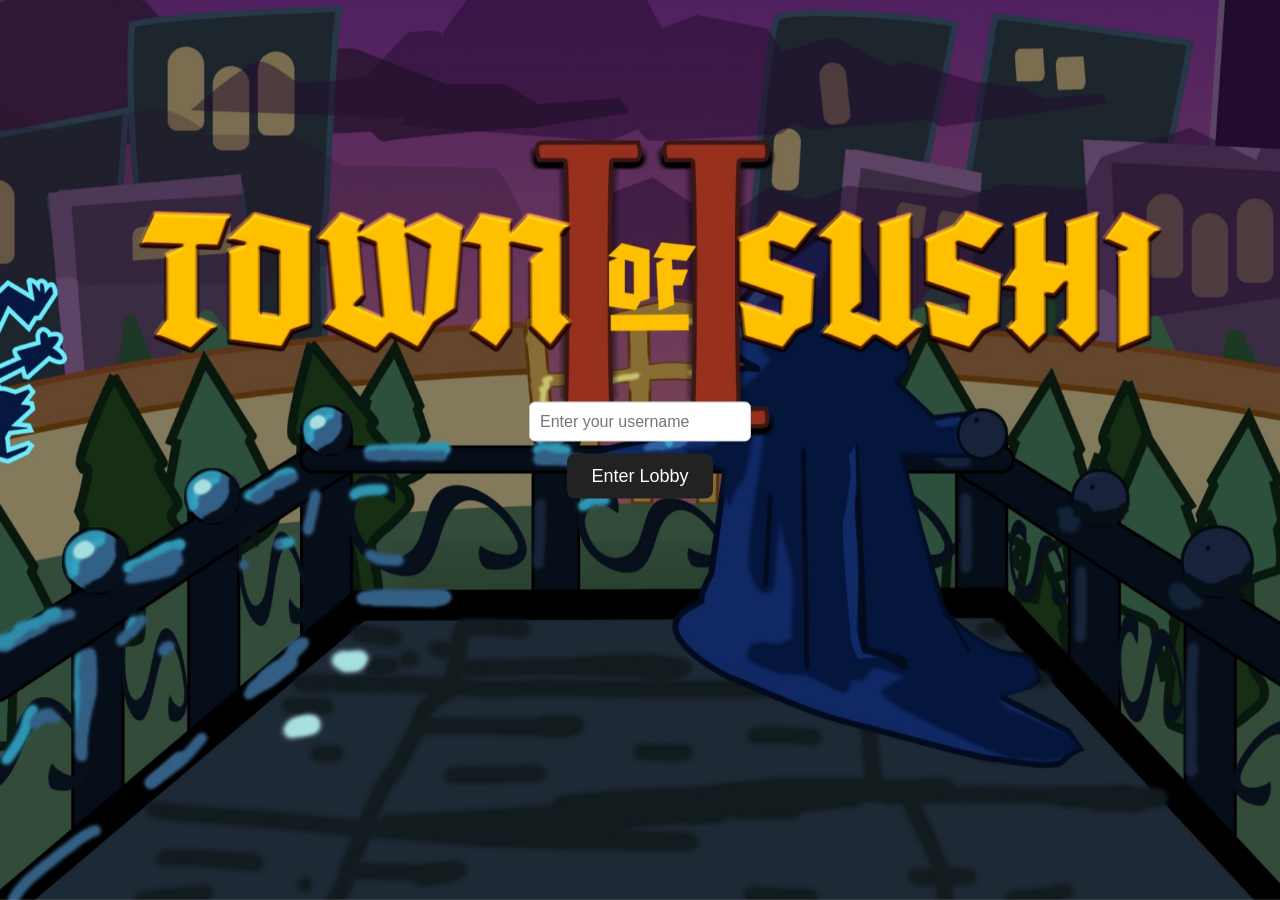
<file: templates/index.html>
<!DOCTYPE html>
<html>
<head>
    <title>Town of Salem 2</title>

    <link rel="stylesheet" href="/static/css/style.css">
</head>

<body>

    <img class="bg" src="/static/images/landing-page.png">

    <div class="ui">
        <input type="text" id="username" placeholder="Enter your username">
        <br>
        <button id="enterLobby">Enter Lobby</button>
    </div>

    <script>
    document.getElementById("enterLobby").onclick = () => {
        const usernameInput = document.getElementById("username").value.trim();
        if (!usernameInput) {
            alert("Please enter a username!");
            return;
        }

        localStorage.setItem("username", usernameInput);

        window.location.href = "/lobby";
    };
    </script>

</body>
</html>
</file>
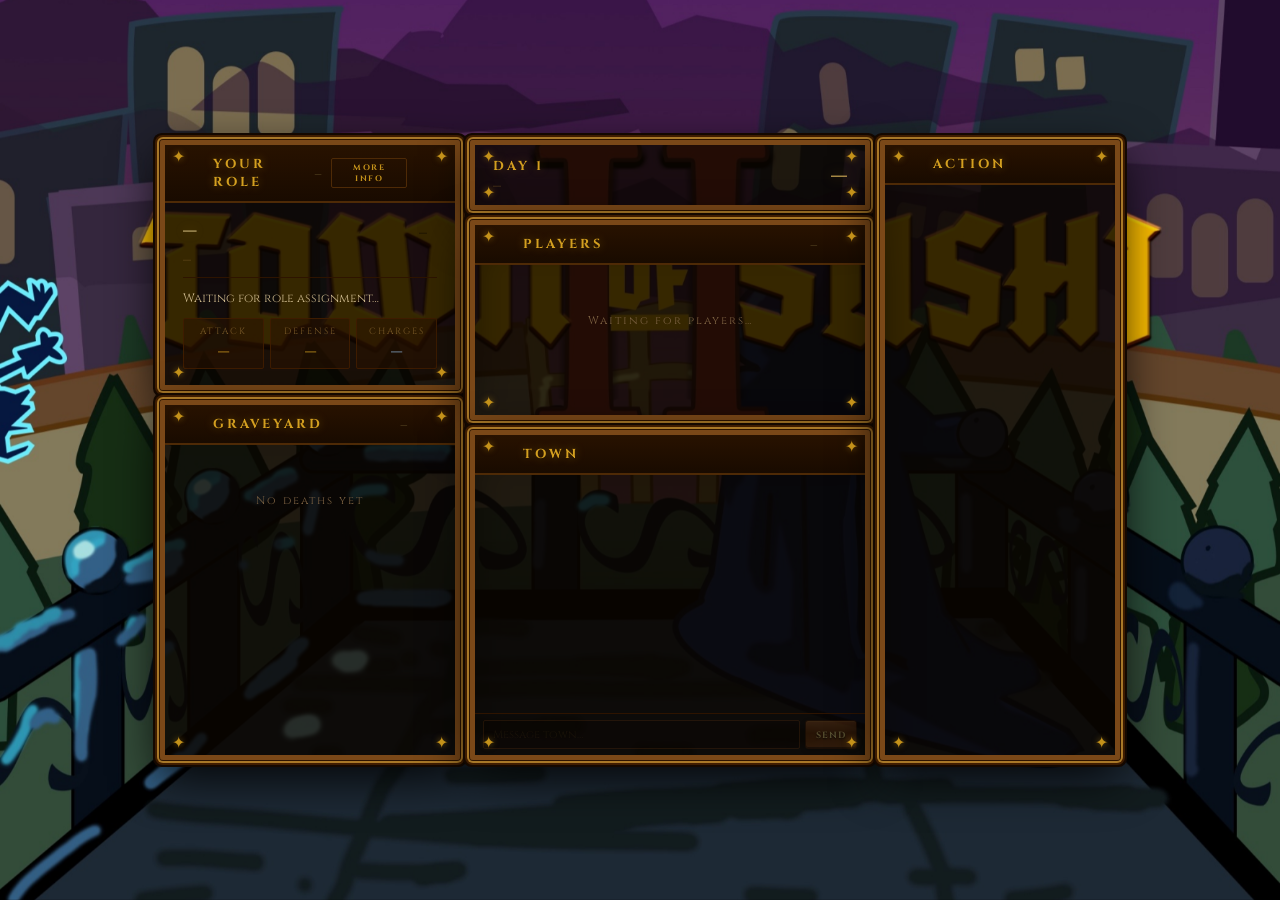
<file: templates/game.html>
<!DOCTYPE html>
<html lang="en">
<head>
    <meta charset="UTF-8">
    <meta name="viewport" content="width=device-width, initial-scale=1.0">
    <title>Game</title>
    <link rel="preconnect" href="https://fonts.googleapis.com">
    <link href="https://fonts.googleapis.com/css2?family=Cinzel:wght@400;600;700&display=swap" rel="stylesheet">
    <link rel="stylesheet" href="https://cdnjs.cloudflare.com/ajax/libs/font-awesome/6.5.0/css/all.min.css">
    <link rel="stylesheet" href="/static/css/game.css">
</head>
<body>

<img class="bg" src="/static/images/landing-page.png" alt="">

<div class="game-wrapper">

    <!-- LEFT: Role card + debug -->
    <div class="col-left">

        <div class="panel role-card">
            <span class="corner corner-tl">✦</span>
            <span class="corner corner-tr">✦</span>
            <span class="corner corner-bl">✦</span>
            <span class="corner corner-br">✦</span>
            <div class="panel-titlebar">
            <span class="panel-title">Your Role</span>
            <div style="display:flex;align-items:center;gap:10px;">
                <span id="player-label" style="font-family:monospace;font-size:11px;color:#4a3a1a;">—</span>
                <button class="btn-more-info" onclick="toggleMoreInfo()" id="more-info-btn">MORE INFO</button>
            </div>
            </div>
            <div class="role-card-body">
                <div class="role-name-row">
                    <span id="rc-name" class="role-name">—</span>
                    <span id="rc-faction" class="role-faction">—</span>
                </div>
                <span id="rc-category" class="role-category">—</span>
                <p id="rc-desc" class="role-desc">Waiting for role assignment…</p>
                <div class="role-stats">
                    <div class="stat-pill">
                        <span class="stat-label">Attack</span>
                        <span class="stat-value" id="rc-atk">—</span>
                    </div>
                    <div class="stat-pill">
                        <span class="stat-label">Defense</span>
                        <span class="stat-value" id="rc-def">—</span>
                    </div>
                    <div class="stat-pill charges">
                        <span class="stat-label">Charges</span>
                        <span class="stat-value" id="rc-charges">—</span>
                    </div>
                </div>
            </div>
            <div class="more-info-body" id="more-info-body">
                <div id="debug-terminal">Waiting for role assignment…</div>
            </div>
        </div>

        <div class="panel graveyard-panel">
            <span class="corner corner-tl">✦</span>
            <span class="corner corner-tr">✦</span>
            <span class="corner corner-bl">✦</span>
            <span class="corner corner-br">✦</span>
            <div class="panel-titlebar">
                <span class="panel-title">Graveyard</span>
                <span id="dead-count" style="font-family:monospace;font-size:11px;color:#4a3a1a;">—</span>
            </div>
            <div class="graveyard-body" id="graveyard-list">
                <div class="player-placeholder">No deaths yet</div>
            </div>
        </div>
                <div class="panel feedback-panel" id="feedback-panel" style="display:none">
            <span class="corner corner-tl">✦</span>
            <span class="corner corner-tr">✦</span>
            <span class="corner corner-bl">✦</span>
            <span class="corner corner-br">✦</span>
            <div class="panel-titlebar">
                <span class="panel-title">Last Night</span>
            </div>
            <div id="feedback-list" class="feedback-body"></div>
        </div>

    </div>

    <div class="col-centre">

        <div class="panel phase-bar">
            <span class="corner corner-tl">✦</span>
            <span class="corner corner-tr">✦</span>
            <span class="corner corner-bl">✦</span>
            <span class="corner corner-br">✦</span>
            <div class="phase-bar-body">
                <div style="display:flex;flex-direction:column;gap:4px;">
                    <span id="phase-label" class="phase-label">Day 1</span>
                    <span id="phase-sub"   class="phase-sub">—</span>
                </div>
                <span id="phase-timer" class="phase-timer">—</span>
            </div>
        </div>

        <div class="panel player-list-panel">
            <span class="corner corner-tl">✦</span>
            <span class="corner corner-tr">✦</span>
            <span class="corner corner-bl">✦</span>
            <span class="corner corner-br">✦</span>
            <div class="panel-titlebar">
                <span class="panel-title">Players</span>
                <span id="living-count" style="font-family:monospace;font-size:11px;color:#4a3a1a;">—</span>
            </div>
            <div class="player-list-body" id="player-list">
                <div class="player-placeholder">Waiting for players…</div>
            </div>
        </div>
                <div class="panel chat-panel">
            <span class="corner corner-tl">✦</span>
            <span class="corner corner-tr">✦</span>
            <span class="corner corner-bl">✦</span>
            <span class="corner corner-br">✦</span>
            <div class="panel-titlebar">
                <span class="panel-title">Town</span>
            </div>
            <div class="chat-body">
                <div id="chat-messages" class="chat-messages"></div>
                <div class="chat-input-row">
                    <input id="chat-input" type="text" placeholder="Message town…" disabled
                           onkeydown="if(event.key==='Enter') sendMessage()">
                    <button class="btn-wood" id="chat-send-btn" onclick="sendMessage()" disabled>Send</button>
                </div>
            </div>
        </div>

        <div class="panel vote-panel" id="vote-panel" style="display:none">
            <span class="corner corner-tl">✦</span>
            <span class="corner corner-tr">✦</span>
            <span class="corner corner-bl">✦</span>
            <span class="corner corner-br">✦</span>
            <div class="panel-titlebar">
                <span class="panel-title">Vote</span>
                <span id="vote-threshold" style="font-family:monospace;font-size:11px;color:#4a3a1a;"></span>
            </div>
            <div class="vote-body">
                <div id="vote-player-list"></div>
                <button class="btn-wood" onclick="castVote(null)" style="margin-top:6px;">Unvote</button>
                <div id="vote-tally" class="vote-tally"></div>
            </div>
        </div>

        <div class="panel verdict-panel" id="verdict-panel" style="display:none">
            <span class="corner corner-tl">✦</span>
            <span class="corner corner-tr">✦</span>
            <span class="corner corner-bl">✦</span>
            <span class="corner corner-br">✦</span>
            <div class="panel-titlebar">
                <span class="panel-title">Verdict</span>
            </div>
            <div class="verdict-body">
                <div class="verdict-btns">
                    <button class="btn-guilty"   onclick="castVerdict('guilty')">Guilty</button>
                    <button class="btn-innocent" onclick="castVerdict('innocent')">Innocent</button>
                    <button class="btn-abstain"  onclick="castVerdict('abstain')">Abstain</button>
                </div>
                <div id="verdict-tally" class="verdict-tally"></div>
            </div>
        </div>

    </div>

    <div class="col-right">

        <div class="panel action-panel">
            <span class="corner corner-tl">✦</span>
            <span class="corner corner-tr">✦</span>
            <span class="corner corner-bl">✦</span>
            <span class="corner corner-br">✦</span>
            <div class="panel-titlebar">
                <span class="panel-title">Action</span>
            </div>
                        <div id="action-panel" class="action-body" style="display:none">
            </div>
        </div>
        <div class="panel day-ability-panel" id="day-ability-panel" style="display:none">
            <span class="corner corner-tl">✦</span>
            <span class="corner corner-tr">✦</span>
            <span class="corner corner-bl">✦</span>
            <span class="corner corner-br">✦</span>
            <div class="panel-titlebar">
                <span class="panel-title">Day Ability</span>
            </div>
            <div id="day-ability-body" class="action-body"></div>
        </div>

    </div>

</div>

<script src="https://cdn.socket.io/4.7.5/socket.io.min.js"></script>
<script src="/static/js/game.js"></script>
</body>
</html>
</file>
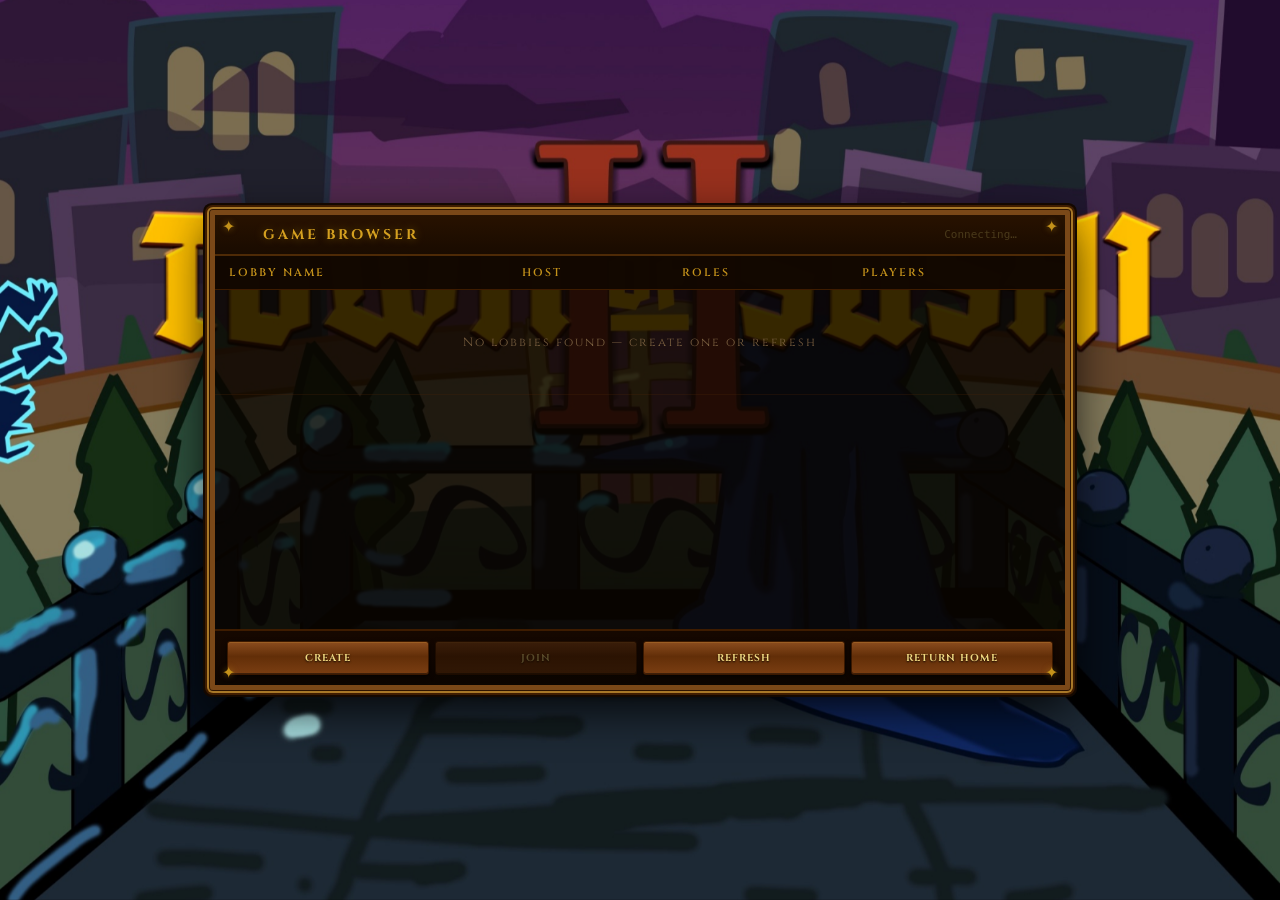
<file: templates/lobby.html>
<!DOCTYPE html>
<html lang="en">
<head>
    <meta charset="UTF-8">
    <meta name="viewport" content="width=device-width, initial-scale=1.0">
    <title>Lobby Browser</title>
    <link rel="preconnect" href="https://fonts.googleapis.com">
    <link href="https://fonts.googleapis.com/css2?family=Cinzel:wght@400;600;700&display=swap" rel="stylesheet">
    <link rel="stylesheet" href="https://cdnjs.cloudflare.com/ajax/libs/font-awesome/6.5.0/css/all.min.css">
    <link rel="stylesheet" href="/static/css/lobby.css">
</head>
<body>

<img class="bg" src="/static/images/landing-page.png" alt="">

<div class="browser-wrapper">
    <div class="browser-panel">

        <span class="corner corner-tl">✦</span>
        <span class="corner corner-tr">✦</span>
        <span class="corner corner-bl">✦</span>
        <span class="corner corner-br">✦</span>

        <div class="browser-titlebar">
            <span class="browser-title">Game Browser</span>
            <span id="status">Connecting…</span>
        </div>

        <div class="lobby-table-container">
            <table>
                <thead>
                    <tr>
                        <th>Lobby Name</th>
                        <th>Host</th>
                        <th>Roles</th>
                        <th>Players</th>
                    </tr>
                </thead>
                <tbody id="lobbies">
                    <tr class="empty-row">
                        <td colspan="4">No lobbies found — create one or refresh</td>
                    </tr>
                </tbody>
            </table>
        </div>

        <div class="preview-area"></div>

        <div class="browser-footer">
            <button class="btn-wood" id="create-btn" onclick="openModal()">Create</button>
            <button class="btn-wood" id="host-settings-btn" onclick="openHostSettings()" style="display:none">Host Settings</button>
            <button class="btn-wood" id="view-rolelist-btn" onclick="openRoleListView()" style="display:none">View Role List</button>
            <button class="btn-wood" id="leave-btn" onclick="leaveLobby()" style="display:none">Leave</button>
            <button class="btn-wood" id="lock-btn" onclick="lockLobby()" style="display:none">Lock</button>
            <button class="btn-wood" id="join-btn" onclick="joinSelected()" disabled>Join</button>
            <button class="btn-wood" onclick="refreshLobbies()">Refresh</button>
            <button class="btn-wood" onclick="returnHome()">Return Home</button>
        </div>

        <div id="pregame-panel" style="display:none; flex-direction:column; flex:1; padding:20px 24px; gap:16px;">

            <div style="display:flex; align-items:center; justify-content:space-between;">
                <span style="font-size:13px; letter-spacing:2px; color:#c4921a; text-transform:uppercase;">
                    Game Starting In
                </span>
                <span id="countdown-display" style="font-size:22px; font-weight:700; color:#d4a020; text-shadow:0 0 12px rgba(200,150,20,0.5);">
                    10
                </span>
            </div>
            <span id="pregame-rolelist-label" style="font-size:12px; color:#7a5a28; letter-spacing:1px;"></span>

            <div id="game-view" style="display:none; flex-direction:column; flex:1; padding:20px 24px; gap:14px; overflow:hidden;">
                <div style="font-size:11px; letter-spacing:3px; color:#c4921a; text-transform:uppercase; border-bottom:1px solid #3e1c00; padding-bottom:8px;">
                    Debug Terminal
                </div>
                <div id="debug-terminal" style="flex:1; overflow-y:auto; font-family:monospace; font-size:12px; color:#8ab88a; line-height:1.9; white-space:pre; padding-right:4px;">
                    Waiting for role assignment…
                </div>
            </div>

            <div id="pregame-player-list" style="flex:1; overflow-y:auto; display:flex; flex-direction:column; gap:6px;"></div>

            <div style="display:flex; gap:8px; align-items:center;">
                <input id="nickname-input" class="modal-input" type="text" placeholder="Enter nickname…"
                    style="margin-bottom:0; flex:1;"
                    onkeydown="if(event.key==='Enter') submitNickname()">
                <button class="btn-wood" onclick="submitNickname()" style="flex:0 0 auto; width:80px;">Set Name</button>
                <button class="btn-wood" onclick="anonymousName()" style="flex:0 0 auto; width:100px;">Anonymous</button>
            </div>

            <div id="pregame-host-controls" style="display:none; flex-direction:column; gap:8px; margin-top:4px;">
                <div style="display:flex; gap:8px;">
                    <button class="btn-wood" onclick="startGame()" style="flex:300;">Start Game</button>
                    <button class="btn-wood" onclick="unlockLobby()" style="flex:300;">Unlock Lobby</button>
                    <button class="btn-wood" onclick="openHostSettings()" style="flex:199; font-size:9px;">Host Settings</button>
                </div>
            </div>
        </div>

    </div>
</div>

<script src="https://cdn.socket.io/4.7.5/socket.io.min.js"></script>
<script src="/static/js/lobby.js"></script>

<div class="modal-overlay" id="create-modal">
    <div class="modal-box">
        <div class="modal-title">Create Lobby</div>
        <label class="modal-label" for="lobby-name-input">Lobby Name</label>
        <input class="modal-input" id="lobby-name-input" type="text" placeholder="My Game">
        <div class="modal-footer">
            <button class="btn-wood" onclick="confirmCreate()">Create</button>
            <button class="btn-wood" onclick="closeModal()">Cancel</button>
        </div>
    </div>
</div>

<div class="modal-overlay" id="host-settings-modal">
    <div class="modal-box" style="width:500px; display:flex; flex-direction:column; max-height:85vh;">
        <div class="modal-title">Host Settings</div>

        <label class="modal-label">Lobby Name</label>
        <div style="display:flex; gap:8px; margin-bottom:20px;">
            <input class="modal-input" id="settings-lobby-name" type="text" placeholder="Lobby name…"
                style="margin-bottom:0; flex:1;"
                onkeydown="if(event.key==='Enter') renameLobby()">
            <button class="btn-wood" onclick="renameLobby()" style="flex:0 0 auto; width:90px;">Rename</button>
        </div>

        <label class="modal-label">Role List</label>
        <div id="settings-rolelist-options"
             style="display:flex; flex-direction:column; gap:6px; max-height:240px; overflow-y:auto; margin-bottom:14px;"></div>

        <button class="btn-wood" onclick="openCustomListModal()" style="width:100%; padding:10px; margin-bottom:6px;">
            Build Custom Role List…
        </button>

        <div class="modal-footer" style="margin-top:8px;">
            <button class="btn-wood" onclick="confirmHostSettings()">Apply</button>
            <button class="btn-wood" onclick="closeHostSettings()">Close</button>
        </div>
    </div>
</div>

<div class="modal-overlay" id="custom-list-modal">
    <div class="modal-box custom-list-box">
        <div class="modal-title">Custom Role List</div>

        <div style="display:flex; justify-content:space-between; align-items:center; margin-bottom:8px;">
            <span style="font-size:11px; letter-spacing:1.5px; color:#7a5a28; text-transform:uppercase;">Slots defined</span>
            <span id="custom-slot-counter" style="font-size:14px; color:#d4a020; font-weight:700;">0 slots</span>
        </div>
        <div id="custom-slot-warning"
             style="display:none; font-size:11px; color:#c84848; letter-spacing:1px; margin-bottom:10px;
                    padding:7px 12px; border:1px solid rgba(200,72,72,0.3); border-radius:2px; background:rgba(200,72,72,0.08);">
            ⚠ Slot count exceeds player count. Remove slots or reduce the list.
        </div>

        <div class="custom-list-columns">

            <div class="custom-list-left">
                <div style="display:flex; gap:4px; margin-bottom:10px;">
                    <button class="btn-wood section-tab active" onclick="switchSection('town')" id="tab-town">Town</button>
                    <button class="btn-wood section-tab" onclick="switchSection('coven')" id="tab-coven">Coven</button>
                    <button class="btn-wood section-tab" onclick="switchSection('any')" id="tab-any">Any</button>
                </div>
                <div id="custom-slot-list" class="custom-slot-list"></div>
            </div>

            <div class="custom-list-right">
                <label class="modal-label">Slot Type</label>
                <div class="custom-select" id="new-slot-type" style="margin-bottom:12px;">
                    <div class="custom-select-trigger">Any</div>
                    <ul class="custom-select-dropdown">
                        <li data-value="pool">Specific Role</li>
                        <li data-value="category">Category</li>
                        <li data-value="random_town">Random Town</li>
                        <li data-value="random_coven">Random Coven</li>
                        <li data-value="common_town">Common Town</li>
                        <li data-value="common_coven">Common Coven</li>
                        <li data-value="any" class="selected">Any</li>
                    </ul>
                </div>

                <div id="new-slot-detail" style="display:flex; flex-direction:column; gap:8px; flex:1;"></div>

                <button class="btn-wood" onclick="addSlot()" style="width:100%; padding:9px; margin-top:12px; flex:0 0 auto;">
                    + Add Slot
                </button>
            </div>

        </div>

        <div class="modal-footer" style="margin-top:16px;">
            <button class="btn-wood" onclick="confirmCustomList()">Apply</button>
            <button class="btn-wood" onclick="closeCustomListModal()">Cancel</button>
            <button class="btn-wood" onclick="clearCustomList()" style="color:#e05050;">Clear All</button>
        </div>
    </div>
</div>

<div class="modal-overlay" id="rolelist-view-modal">
    <div class="modal-box" style="width:400px; max-height:80vh; display:flex; flex-direction:column;">
        <div class="modal-title">Role List</div>
        <div id="rolelist-view-content" style="flex:1; overflow-y:auto; display:flex; flex-direction:column; gap:6px;"></div>
        <div class="modal-footer" style="margin-top:16px;">
            <button class="btn-wood" onclick="document.getElementById('rolelist-view-modal').classList.remove('open')">Close</button>
        </div>
    </div>
</div>

</body>
</html>
</file>
<file: static/css/style.css>
body {
    margin: 0;
    overflow: hidden;
    font-family: Arial;
}

.bg {
    position: fixed;
    width: 100%;
    height: 100%;
    object-fit: cover;
    z-index: -1;
}

.ui {
    position: absolute;
    top: 50%;
    left: 50%;
    transform: translate(-50%, -50%);
    text-align: center;
    color: white;
}

input[type="text"] {
    padding: 10px;
    font-size: 16px;
    border-radius: 6px;
    border: 1px solid #ccc;
    margin-bottom: 12px;
}

button {
    padding: 12px 24px;
    font-size: 18px;
    cursor: pointer;
    border: none;
    border-radius: 8px;
    background: #222;
    color: white;
    transition: box-shadow 0.2s ease, background 0.2s ease;
}

button:hover {
    background: #444;
    box-shadow: 0 8px 16px rgba(0, 0, 0, 0.6);
}
</file>
<file: static/css/game.css>
*, *::before, *::after { box-sizing: border-box; margin: 0; padding: 0; }

body {
    height: 100vh;
    overflow: hidden;
    display: flex;
    align-items: center;
    justify-content: center;
    background: #050200;
    font-family: 'Cinzel', serif;
}

.bg {
    position: fixed;
    inset: 0;
    width: 100%;
    height: 100%;
    object-fit: cover;
    z-index: 0;
}

.game-wrapper {
    position: relative;
    z-index: 1;
    width: min(960px, 97vw);
    height: min(620px, 95vh);
    display: flex;
    gap: 10px;
}

.panel {
    background: rgba(10, 5, 0, 0.82);
    border: 5px solid #7a4818;
    border-radius: 3px;
    box-shadow:
        0 0 0 1px #2e1400,
        0 0 0 3px #a87828,
        0 0 0 5px #3e1c00,
        0 0 0 7px #140800,
        0 16px 48px rgba(0,0,0,0.92);
    position: relative;
    display: flex;
    flex-direction: column;
    overflow: hidden;
}

.corner {
    position: absolute;
    color: #c4921a;
    font-size: 16px;
    z-index: 20;
    line-height: 1;
    text-shadow: 0 0 6px rgba(180,130,20,0.6);
    pointer-events: none;
    user-select: none;
}
.corner-tl { top: 4px;    left: 7px;  }
.corner-tr { top: 4px;    right: 7px; }
.corner-bl { bottom: 4px; left: 7px;  }
.corner-br { bottom: 4px; right: 7px; }

.panel-titlebar {
    flex: 0 0 auto;
    background: linear-gradient(180deg, #281200 0%, #190b00 100%);
    border-bottom: 2px solid #4e2a06;
    padding: 10px 48px;
    display: flex;
    align-items: center;
    justify-content: space-between;
}

.panel-title {
    font-size: 13px;
    font-weight: 700;
    color: #d4a020;
    letter-spacing: 3px;
    text-transform: uppercase;
    text-shadow: 0 0 10px rgba(200,150,20,0.45);
}

.col-left {
    width: 300px;
    flex: 0 0 300px;
    display: flex;
    flex-direction: column;
    gap: 10px;
}

.role-card {
    flex: 0 0 auto;
}

.role-card-body {
    padding: 16px 18px;
    display: flex;
    flex-direction: column;
    gap: 10px;
}

.role-name-row {
    display: flex;
    align-items: baseline;
    justify-content: space-between;
}

.role-name {
    font-size: 17px;
    font-weight: 700;
    color: #e8d090;
    letter-spacing: 1px;
    text-shadow: 0 0 12px rgba(200,160,40,0.4);
}

.role-faction {
    font-size: 10px;
    letter-spacing: 2px;
    text-transform: uppercase;
    padding: 3px 8px;
    border-radius: 2px;
}
.role-faction.town   { color: #6abf6a; background: rgba(80,160,80,0.15); border: 1px solid rgba(80,160,80,0.3); }
.role-faction.coven  { color: #b06adf; background: rgba(140,60,200,0.15); border: 1px solid rgba(140,60,200,0.3); }

.role-category {
    font-size: 10px;
    letter-spacing: 2px;
    text-transform: uppercase;
    color: #7a5a28;
}

.role-desc {
    font-size: 12px;
    color: #c8b488;
    line-height: 1.7;
    border-top: 1px solid #2e1400;
    padding-top: 10px;
}

.role-stats {
    display: flex;
    gap: 6px;
}

.stat-pill {
    flex: 1;
    padding: 6px 8px;
    background: rgba(40,18,0,0.6);
    border: 1px solid #3e1c00;
    border-radius: 2px;
    text-align: center;
}
.stat-pill .stat-label {
    font-size: 9px;
    letter-spacing: 2px;
    text-transform: uppercase;
    color: #7a5a28;
    display: block;
    margin-bottom: 3px;
}
.stat-pill .stat-value {
    font-size: 14px;
    font-weight: 700;
    color: #d4a020;
}

.stat-pill.charges .stat-value { color: #88aacc; }

.btn-more-info {
    padding: 3px 8px;
    font-family: 'Cinzel', serif;
    font-size: 8px;
    font-weight: 700;
    letter-spacing: 1.5px;
    color: #c4921a;
    background: transparent;
    border: 1px solid #4e2a06;
    border-radius: 2px;
    cursor: pointer;
    transition: background 0.12s, color 0.12s;
}
.btn-more-info:hover  { background: rgba(196,146,26,0.12); }
.btn-more-info.active { background: rgba(196,146,26,0.2); color: #e8c060; }

.more-info-body {
    max-height: 0;
    overflow: hidden;
    transition: max-height 0.25s ease;
    border-top: 0 solid #2e1400;
}


.more-info-body.open {
    max-height: 200px;
    overflow-y: auto; 
    border-top: 1px solid #2e1400;
    padding: 12px 14px;
}

.more-info-body::-webkit-scrollbar { width: 4px; }
.more-info-body::-webkit-scrollbar-track { background: #0e0600; }
.more-info-body::-webkit-scrollbar-thumb { background: #5a2e08; border-radius: 3px; }

#debug-terminal {
    font-family: monospace;
    font-size: 11px;
    color: #8ab88a;
    line-height: 1.9;
    white-space: pre;
}

.graveyard-panel {
    flex: 1;
    min-height: 0;
}

.graveyard-body {
    flex: 1;
    overflow-y: auto;
    padding: 8px 10px;
    display: flex;
    flex-direction: column;
    gap: 5px;
}

.graveyard-body::-webkit-scrollbar { width: 4px; }
.graveyard-body::-webkit-scrollbar-track { background: #0e0600; }
.graveyard-body::-webkit-scrollbar-thumb { background: #5a2e08; border-radius: 3px; }

.graveyard-entry {
    padding: 7px 12px;
    background: rgba(40,18,8,0.5);
    border: 1px solid rgba(60,28,8,0.5);
    border-radius: 2px;
    font-size: 12px;
    color: #7a6040;
    display: flex;
    align-items: center;
    gap: 8px;
}

.graveyard-entry .pnum  { color: #5a3a18; font-size: 11px; min-width: 22px; }
.graveyard-entry .gname { flex: 1; text-decoration: line-through; }
.graveyard-entry .grole { font-size: 10px; letter-spacing: 1px; color: #a87828; text-transform: uppercase; }

.action-placeholder,
.player-placeholder,
.coven-msg-placeholder {
    color: #7a6040;  /* was #7a6040 */
}

.col-centre {
    flex: 1;
    min-width: 0;
    display: flex;
    flex-direction: column;
    gap: 10px;
}

.phase-bar {
    flex: 0 0 auto;
}

.phase-bar-body {
    padding: 12px 18px;
    display: flex;
    align-items: center;
    justify-content: space-between;
    gap: 12px;
}

.phase-label {
    font-size: 13px;
    font-weight: 700;
    letter-spacing: 3px;
    text-transform: uppercase;
    color: #d4a020;
    text-shadow: 0 0 10px rgba(200,150,20,0.35);
}

.phase-sub {
    font-size: 10px;
    letter-spacing: 2px;
    text-transform: uppercase;
    color: #7a5a28;
}

.phase-timer {
    font-size: 20px;
    font-weight: 700;
    color: #e8c060;
    text-shadow: 0 0 12px rgba(200,150,20,0.5);
    min-width: 40px;
    text-align: right;
}

.player-list-panel {
    flex: 0 0 200px;
    min-height: 0;
}

.player-list-body {
    flex: 1;
    overflow-y: auto;
    padding: 8px 10px;
    display: flex;
    flex-direction: column;
    gap: 5px;
}

.player-list-body::-webkit-scrollbar { width: 4px; }
.player-list-body::-webkit-scrollbar-track { background: #0e0600; }
.player-list-body::-webkit-scrollbar-thumb { background: #5a2e08; border-radius: 3px; }

.player-entry {
    padding: 8px 12px;
    background: rgba(60,30,8,0.4);
    border: 1px solid rgba(90,48,12,0.4);
    border-radius: 2px;
    font-size: 13px;
    color: #c8b488;
    display: flex;
    align-items: center;
    gap: 10px;
    transition: background 0.1s;
}
.player-entry:hover { background: rgba(90,48,12,0.55); }
.player-entry.dead  { opacity: 0.38; text-decoration: line-through; color: #6a5a38; }
.player-entry.me    { border-color: rgba(196,146,26,0.5); box-shadow: inset 3px 0 0 #c4921a; }

.player-entry .pnum {
    color: #7a5a28;
    font-size: 11px;
    min-width: 22px;
}

.player-entry .pvotes {
    margin-left: auto;
    font-size: 11px;
    color: #a87828;
}

.player-placeholder {
    text-align: center;
    padding: 40px 20px;
    color: #7a6040;
    font-size: 11px;
    letter-spacing: 2px;
}

.col-right {
    width: 240px;
    flex: 0 0 240px;
    display: flex;
    flex-direction: column;
    gap: 10px;
}

.action-panel {
    flex: 1;
    min-height: 0;
}

.action-body {
    flex: 1;
    overflow-y: auto;
    padding: 12px 14px;
    display: flex;
    flex-direction: column;
    gap: 8px;
}

.action-placeholder {
    color: #7a6040;
    font-size: 11px;
    letter-spacing: 2px;
    text-align: center;
    padding-top: 24px;
}

.coven-chat-panel {
    flex: 0 0 auto;
    height: 180px;
}

.coven-chat-body {
    flex: 1;
    display: flex;
    flex-direction: column;
    padding: 8px 10px;
    gap: 6px;
    overflow: hidden;
}

.coven-messages {
    flex: 1;
    overflow-y: auto;
    display: flex;
    flex-direction: column;
    gap: 4px;
    min-height: 0;
}

.coven-messages::-webkit-scrollbar { width: 3px; }
.coven-messages::-webkit-scrollbar-thumb { background: #5a2e08; }

.coven-msg {
    font-size: 11px;
    color: #b06adf;
    line-height: 1.5;
}

.coven-msg .coven-sender {
    color: #c4921a;
    font-size: 10px;
    margin-right: 5px;
}

.coven-msg-placeholder {
    font-size: 10px;
    letter-spacing: 1px;
    color: #7a6040;
    text-align: center;
    padding-top: 8px;
}

.coven-input-row {
    display: flex;
    gap: 5px;
    flex: 0 0 auto;
}

.coven-input {
    flex: 1;
    padding: 6px 9px;
    font-family: 'Cinzel', serif;
    font-size: 11px;
    color: #e8d090;
    background: #0a0400;
    border: 1px solid #5a3010;
    border-radius: 2px;
    outline: none;
    transition: border-color 0.15s;
}
.coven-input:focus { border-color: #a87828; }
.coven-input::placeholder { color: #3a2810; }
.coven-input:disabled { opacity: 0.3; cursor: not-allowed; }

.btn-wood {
    padding: 7px 10px;
    font-family: 'Cinzel', serif;
    font-size: 9px;
    font-weight: 700;
    letter-spacing: 1px;
    text-transform: uppercase;
    color: #f0d880;
    text-shadow: 0 1px 2px rgba(0,0,0,0.9);
    background: linear-gradient(180deg, #8a4c1e 0%, #622e08 45%, #7a3e12 100%);
    border: 1px solid #3a1800;
    border-radius: 3px;
    cursor: pointer;
    transition: filter 0.12s, transform 0.08s;
    box-shadow:
        inset 0 1px 0 rgba(200,140,50,0.3),
        inset 0 -1px 0 rgba(0,0,0,0.5),
        0 2px 5px rgba(0,0,0,0.65);
    white-space: nowrap;
}
.btn-wood:hover:not(:disabled) { filter: brightness(1.3); transform: translateY(-1px); }
.btn-wood:active:not(:disabled) { transform: translateY(1px); filter: brightness(0.85); }
.btn-wood:disabled { opacity: 0.32; cursor: not-allowed; }

body.night-phase { background: #020108; }
body.night-phase .bg { filter: brightness(0.5) hue-rotate(200deg); }

.chat-panel {
    flex: 1;
    min-height: 0;
}

.chat-body {
    flex: 1;
    display: flex;
    flex-direction: column;
    overflow: hidden;
}

.chat-messages {
    flex: 1;
    overflow-y: auto;
    padding: 8px 10px;
    display: flex;
    flex-direction: column;
    gap: 4px;
    min-height: 0;
}
.chat-messages::-webkit-scrollbar { width: 4px; }
.chat-messages::-webkit-scrollbar-track { background: #0e0600; }
.chat-messages::-webkit-scrollbar-thumb { background: #5a2e08; border-radius: 3px; }

.chat-msg {
    font-size: 12px;
    color: #c8b488;
    line-height: 1.5;
}
.chat-msg .chat-sender {
    color: #a87828;
    font-size: 10px;
    margin-right: 6px;
}
.chat-msg.coven-msg   { color: #b06adf; }
.chat-msg.ne-departure { color: #7a6040; font-style: italic; font-size: 11px; }
.chat-msg.doom-msg    { color: #cc4444; }
.chat-msg.system-msg  { color: #c4921a; font-style: italic; font-size: 11px; }

.chat-input-row {
    flex: 0 0 auto;
    display: flex;
    gap: 5px;
    padding: 6px 8px;
    border-top: 1px solid #2e1400;
}

#chat-input {
    flex: 1;
    padding: 6px 9px;
    font-family: 'Cinzel', serif;
    font-size: 11px;
    color: #e8d090;
    background: #0a0400;
    border: 1px solid #5a3010;
    border-radius: 2px;
    outline: none;
    transition: border-color 0.15s;
}
#chat-input:focus       { border-color: #a87828; }
#chat-input::placeholder { color: #3a2810; }
#chat-input:disabled    { opacity: 0.3; cursor: not-allowed; }

.vote-panel, .verdict-panel {
    flex: 0 0 auto;
}
.vote-body, .verdict-body {
    padding: 10px 12px;
    display: flex;
    flex-direction: column;
    gap: 8px;
}
.vote-tally, .verdict-tally {
    display: flex;
    flex-direction: column;
    gap: 4px;
    font-size: 11px;
    color: #a87828;
}
.vote-tally-row { letter-spacing: 1px; }
.verdict-btns {
    display: flex;
    gap: 6px;
}
.btn-guilty   { flex:1; padding:8px; background:#5a1818; border:1px solid #8a2828; color:#e88080; font-family:'Cinzel',serif; font-size:10px; letter-spacing:1px; cursor:pointer; border-radius:2px; }
.btn-innocent { flex:1; padding:8px; background:#183a18; border:1px solid #286028; color:#80c880; font-family:'Cinzel',serif; font-size:10px; letter-spacing:1px; cursor:pointer; border-radius:2px; }
.btn-abstain  { flex:1; padding:8px; background:#282818; border:1px solid #505028; color:#c8c880; font-family:'Cinzel',serif; font-size:10px; letter-spacing:1px; cursor:pointer; border-radius:2px; }
.v-guilty   { color: #e88080; margin-right: 10px; }
.v-innocent { color: #80c880; margin-right: 10px; }
.v-abstain  { color: #c8c880; }

.player-entry .prole {
    margin-left: auto;
    font-size: 10px;
    letter-spacing: 1px;
    text-transform: uppercase;
}
.player-entry .prole.coven    { color: #b06adf; }
.player-entry .prole.revealed { color: #c4921a; }

.day-ability-panel { flex: 0 0 auto; }
</file>
<file: static/css/lobby.css>
*, *::before, *::after { box-sizing: border-box; margin: 0; padding: 0; }

body {
    height: 100vh;
    overflow: hidden;
    display: flex;
    align-items: center;
    justify-content: center;
    background: #050200;
    font-family: 'Cinzel', serif;
}

.bg {
    position: fixed;
    inset: 0;
    width: 100%;
    height: 100%;
    object-fit: cover;
    z-index: 0;
}

.browser-wrapper {
    position: relative;
    z-index: 1;
    width: min(860px, 95vw);
}

.browser-panel {
    display: flex;
    flex-direction: column;
    min-height: 480px;
    background: rgba(10, 5, 0, 0.82);
    border: 5px solid #7a4818;
    border-radius: 3px;
    box-shadow:
        0 0 0 1px #2e1400,
        0 0 0 3px #a87828,
        0 0 0 5px #3e1c00,
        0 0 0 7px #140800,
        0 16px 48px rgba(0, 0, 0, 0.92);
    position: relative;
    overflow: hidden;
}

.corner {
    position: absolute;
    color: #c4921a;
    font-size: 16px;
    z-index: 20;
    line-height: 1;
    text-shadow: 0 0 6px rgba(180, 130, 20, 0.6);
    pointer-events: none;
    user-select: none;
}
.corner-tl { top: 4px;    left:  7px; }
.corner-tr { top: 4px;    right: 7px; }
.corner-bl { bottom: 4px; left:  7px; }
.corner-br { bottom: 4px; right: 7px; }

.browser-titlebar {
    flex: 0 0 auto;
    background: linear-gradient(180deg, #281200 0%, #190b00 100%);
    border-bottom: 2px solid #4e2a06;
    padding: 10px 48px;
    display: flex;
    align-items: center;
    justify-content: space-between;
}

.browser-title {
    font-size: 14px;
    font-weight: 700;
    color: #d4a020;
    letter-spacing: 3px;
    text-transform: uppercase;
    text-shadow: 0 0 10px rgba(200, 150, 20, 0.45);
}

#status {
    font-family: monospace;
    font-size: 11px;
    color: #4a3a1a;
    transition: color 0.3s;
}
#status.connected { color: #58a858; }

.lobby-table-container {
    flex: 0 0 auto;
    max-height: 220px;
    overflow-y: auto;
}
.lobby-table-container::-webkit-scrollbar { width: 5px; }
.lobby-table-container::-webkit-scrollbar-track { background: #0e0600; }
.lobby-table-container::-webkit-scrollbar-thumb { background: #5a2e08; border-radius: 3px; }

table { width: 100%; border-collapse: collapse; }

thead th {
    position: sticky;
    top: 0;
    background: rgba(18, 8, 0, 0.98);
    color: #c4921a;
    font-size: 11px;
    font-weight: 600;
    letter-spacing: 2px;
    text-transform: uppercase;
    padding: 9px 14px;
    border-bottom: 1px solid #3e1c00;
    text-align: left;
}

tbody tr {
    border-bottom: 1px solid rgba(70, 35, 8, 0.3);
    cursor: pointer;
    transition: background 0.1s;
}
tbody tr:hover    { background: rgba(90, 48, 12, 0.45); }
tbody tr.selected {
    background: rgba(120, 68, 16, 0.5) !important;
    box-shadow: inset 3px 0 0 #c4921a;
}

tbody td { padding: 10px 14px; font-size: 13px; color: #c8b488; }

.lobby-name-cell { display: flex; align-items: center; gap: 9px; color: #ddd0a8; }
.lobby-icon { color: #d84870; font-size: 13px; }
td.host-cell    { color: #d4a020; }
td.roles-cell   { color: #a89060; font-size: 12px; letter-spacing: 1px; }
td.players-cell { color: #c8b488; }

.empty-row td {
    text-align: center;
    padding: 44px 20px;
    color: #7a6040;
    font-size: 12px;
    letter-spacing: 2px;
    cursor: default;
}
.empty-row:hover { background: transparent !important; }

.preview-area { flex: 1; }

.browser-footer {
    flex: 0 0 auto;
    display: flex;
    gap: 6px;
    padding: 10px 12px;
    border-top: 2px solid #3e1c00;
    background: linear-gradient(180deg, #160800 0%, #0c0500 100%);
}

/* ── Button ── */
.btn-wood {
    flex: 1;
    padding: 9px 4px;
    font-family: 'Cinzel', serif;
    font-size: 10px;
    font-weight: 700;
    letter-spacing: 1px;
    text-transform: uppercase;
    color: #f0d880;
    text-shadow: 0 1px 2px rgba(0,0,0,0.9);
    background: linear-gradient(180deg, #8a4c1e 0%, #622e08 45%, #7a3e12 100%);
    border: 1px solid #3a1800;
    border-radius: 3px;
    cursor: pointer;
    transition: filter 0.12s, transform 0.08s;
    box-shadow:
        inset 0 1px 0 rgba(200,140,50,0.3),
        inset 0 -1px 0 rgba(0,0,0,0.5),
        0 2px 5px rgba(0,0,0,0.65);
    white-space: nowrap;
}
.btn-wood:hover:not(:disabled) { filter: brightness(1.3); transform: translateY(-1px); }
.btn-wood:active:not(:disabled) {
    transform: translateY(1px);
    filter: brightness(0.85);
    box-shadow: inset 0 3px 5px rgba(0,0,0,0.55), 0 1px 2px rgba(0,0,0,0.5);
}
.btn-wood:disabled { opacity: 0.32; cursor: not-allowed; }

/* ── Pregame player list ── */
.pregame-player-entry {
    padding: 8px 12px;
    background: rgba(60, 30, 8, 0.4);
    border: 1px solid rgba(90, 48, 12, 0.4);
    border-radius: 2px;
    font-size: 13px;
    color: #c8b488;
    display: flex;
    align-items: center;
    gap: 10px;
}
.pregame-player-entry .pnum {
    color: #7a5a28;
    font-size: 11px;
    min-width: 24px;
}

/* ── Modal base ── */
.modal-overlay {
    display: none;
    position: absolute;
    inset: 0;
    background: rgba(0,0,0,0.72);
    z-index: 50;
    align-items: center;
    justify-content: center;
}
.modal-overlay.open { display: flex; }

.modal-box {
    background: #110700;
    border: 3px solid #7a4818;
    border-radius: 3px;
    box-shadow:
        0 0 0 1px #2e1400,
        0 0 0 2px #a87828,
        0 0 0 4px #3e1c00,
        0 12px 32px rgba(0,0,0,0.9);
    padding: 28px 32px 22px;
    width: 320px;
    overflow: hidden;
}

.modal-title {
    font-size: 13px;
    font-weight: 700;
    letter-spacing: 3px;
    text-transform: uppercase;
    color: #d4a020;
    text-align: center;
    margin-bottom: 20px;
}

.modal-label {
    display: block;
    font-size: 10px;
    letter-spacing: 2px;
    text-transform: uppercase;
    color: #7a5a28;
    margin-bottom: 7px;
}

.modal-input {
    width: 100%;
    padding: 9px 12px;
    font-family: 'Cinzel', serif;
    font-size: 13px;
    color: #e8d090;
    background: #0a0400;
    border: 1px solid #5a3010;
    border-radius: 2px;
    outline: none;
    transition: border-color 0.15s;
    margin-bottom: 20px;
}
.modal-input:focus { border-color: #a87828; }
.modal-input::placeholder { color: #3a2810; }

.modal-footer { display: flex; gap: 8px; }
.modal-footer .btn-wood { font-size: 10px; padding: 8px 4px; }

/* ── Scrollbar inside modals ── */
.modal-box::-webkit-scrollbar { width: 5px; }
.modal-box::-webkit-scrollbar-track { background: #0a0400; }
.modal-box::-webkit-scrollbar-thumb { background: #5a2e08; border-radius: 3px; }

/* ── Rolelist options (in host settings modal) ── */
.rolelist-option {
    padding: 10px 14px;
    background: rgba(60, 30, 8, 0.4);
    border: 1px solid rgba(90, 48, 12, 0.4);
    border-radius: 2px;
    cursor: pointer;
    display: flex;
    flex-direction: column;
    gap: 4px;
    transition: background 0.1s;
}
.rolelist-option:hover { background: rgba(90, 48, 12, 0.7); }
.rolelist-option.selected {
    border-color: #c4921a;
    background: rgba(120, 68, 16, 0.5);
    box-shadow: inset 3px 0 0 #c4921a;
}
.rolelist-name { font-size: 13px; color: #d4a020; font-weight: 600; }
.rolelist-desc  { font-size: 11px; color: #7a5a28; letter-spacing: 0.5px; }

/* ── Kick button ── */
.btn-kick {
    background: transparent;
    border: 1px solid rgba(200,72,72,0.3);
    border-radius: 2px;
    color: #8a3838;
    cursor: pointer;
    padding: 3px 6px;
    font-size: 11px;
    line-height: 1;
    margin-left: auto;
    transition: color 0.12s, border-color 0.12s, background 0.12s;
}
.btn-kick:hover {
    color: #e05050;
    border-color: rgba(200,72,72,0.7);
    background: rgba(200,72,72,0.1);
}

/* ── Section tabs ── */
.section-tab {
    flex: 1;
    padding: 7px 4px;
    font-size: 10px;
    opacity: 0.55;
    transition: opacity 0.12s;
}
.section-tab.active {
    opacity: 1;
    box-shadow:
        inset 0 1px 0 rgba(200,140,50,0.5),
        inset 0 -2px 0 #c4921a,
        0 2px 5px rgba(0,0,0,0.65);
}

/* ── Select dropdowns ── */
.modal-select {
    width: 100%;
    padding: 8px 10px;
    font-family: 'Cinzel', serif;
    font-size: 12px;
    color: #e8d090;
    background: #0a0400;
    border: 1px solid #5a3010;
    border-radius: 2px;
    outline: none;
    cursor: pointer;
    transition: border-color 0.15s;
    appearance: none;
    -webkit-appearance: none;
}
.modal-select:focus { border-color: #a87828; }
.modal-select option { background: #110700; color: #e8d090; }

/* ── Custom list modal — large two-column layout ── */
.custom-list-box {
    width: min(860px, 95vw);
    max-height: 88vh;
    display: flex;
    flex-direction: column;
    padding: 28px 32px 22px;
}

.custom-list-columns {
    display: flex;
    gap: 24px;
    flex: 1;
    min-height: 0;
}

.custom-list-left {
    flex: 1;
    display: flex;
    flex-direction: column;
    min-height: 0;
}

.custom-slot-list {
    flex: 1;
    overflow-y: auto;
    display: flex;
    flex-direction: column;
    gap: 6px;
    padding-right: 4px;
    min-height: 280px;
    max-height: 400px;
}
.custom-slot-list::-webkit-scrollbar { width: 5px; }
.custom-slot-list::-webkit-scrollbar-track { background: #0a0400; }
.custom-slot-list::-webkit-scrollbar-thumb { background: #5a2e08; border-radius: 3px; }

.custom-list-right {
    width: 280px;
    flex-shrink: 0;
    display: flex;
    flex-direction: column;
    border-left: 1px solid #3e1c00;
    padding-left: 24px;
}

/* Pool multi-select — tall so all roles are visible */
.pool-select {
    flex: 1;
    min-height: 280px;
    height: auto;
}
.pool-select option { padding: 4px 6px; }
.pool-select option:checked { background: #5a2e08; }

/* Slot rows */
.custom-slot-row {
    display: flex;
    align-items: center;
    gap: 10px;
    padding: 9px 12px;
    background: rgba(60, 30, 8, 0.4);
    border: 1px solid rgba(90, 48, 12, 0.4);
    border-radius: 2px;
    font-size: 12px;
    color: #c8b488;
    letter-spacing: 0.5px;
}
.custom-slot-label { flex: 1; }

.slot-list-empty {
    color: #3a2a10;
    font-size: 12px;
    letter-spacing: 1.5px;
    text-align: center;
    padding: 40px 0;
}

.custom-select { position: relative; width: 100%; }

.custom-select-trigger {
    padding: 8px 12px;
    background: #0a0400;
    border: 1px solid #5a3010;
    color: #e8d090;
    cursor: pointer;
    font-family: 'Cinzel', serif;
}

.custom-select-dropdown {
    display: none;
    position: absolute;
    top: 100%;
    left: 0; right: 0;
    background: #110700;
    border: 1px solid #5a3010;
    list-style: none;
    z-index: 100;
    max-height: 200px;
    overflow-y: auto;
}
.custom-select.open .custom-select-dropdown { display: block; }

.custom-select-dropdown li {
    padding: 8px 12px;
    color: #e8d090;
    cursor: pointer;
    font-family: 'Cinzel', serif;
}
.custom-select-dropdown li:hover { background: rgba(90, 48, 12, 0.7); }
.custom-select-dropdown li.selected { color: #c4921a; }

.modal-footer {
    align-items: center;
}

.custom-list-right {
    justify-content: flex-start;
}

.custom-list-right .btn-wood {
    padding: 9px 4px;
    margin-top: 12px;
    flex: 0 0 auto;
}

.modal-footer {
    align-items: center;
}

.modal-footer .btn-wood {
    flex: 0 0 auto;
    padding: 9px 16px;
}

.pool-toggle-list {
    display: flex;
    flex-direction: column;
    gap: 4px;
    overflow-y: auto;
    max-height: 340px;
}
.pool-toggle-item {
    padding: 6px 12px;
    font-family: 'Cinzel', serif;
    font-size: 12px;
    color: #c8b488;
    background: rgba(60, 30, 8, 0.4);
    border: 1px solid rgba(90, 48, 12, 0.4);
    border-radius: 2px;
    cursor: pointer;
    transition: background 0.1s;
}
.pool-toggle-item:hover { background: rgba(90, 48, 12, 0.7); }
.pool-toggle-item.selected {
    border-color: #c4921a;
    background: rgba(120, 68, 16, 0.5);
    box-shadow: inset 3px 0 0 #c4921a;
    color: #d4a020;
}
</file>
